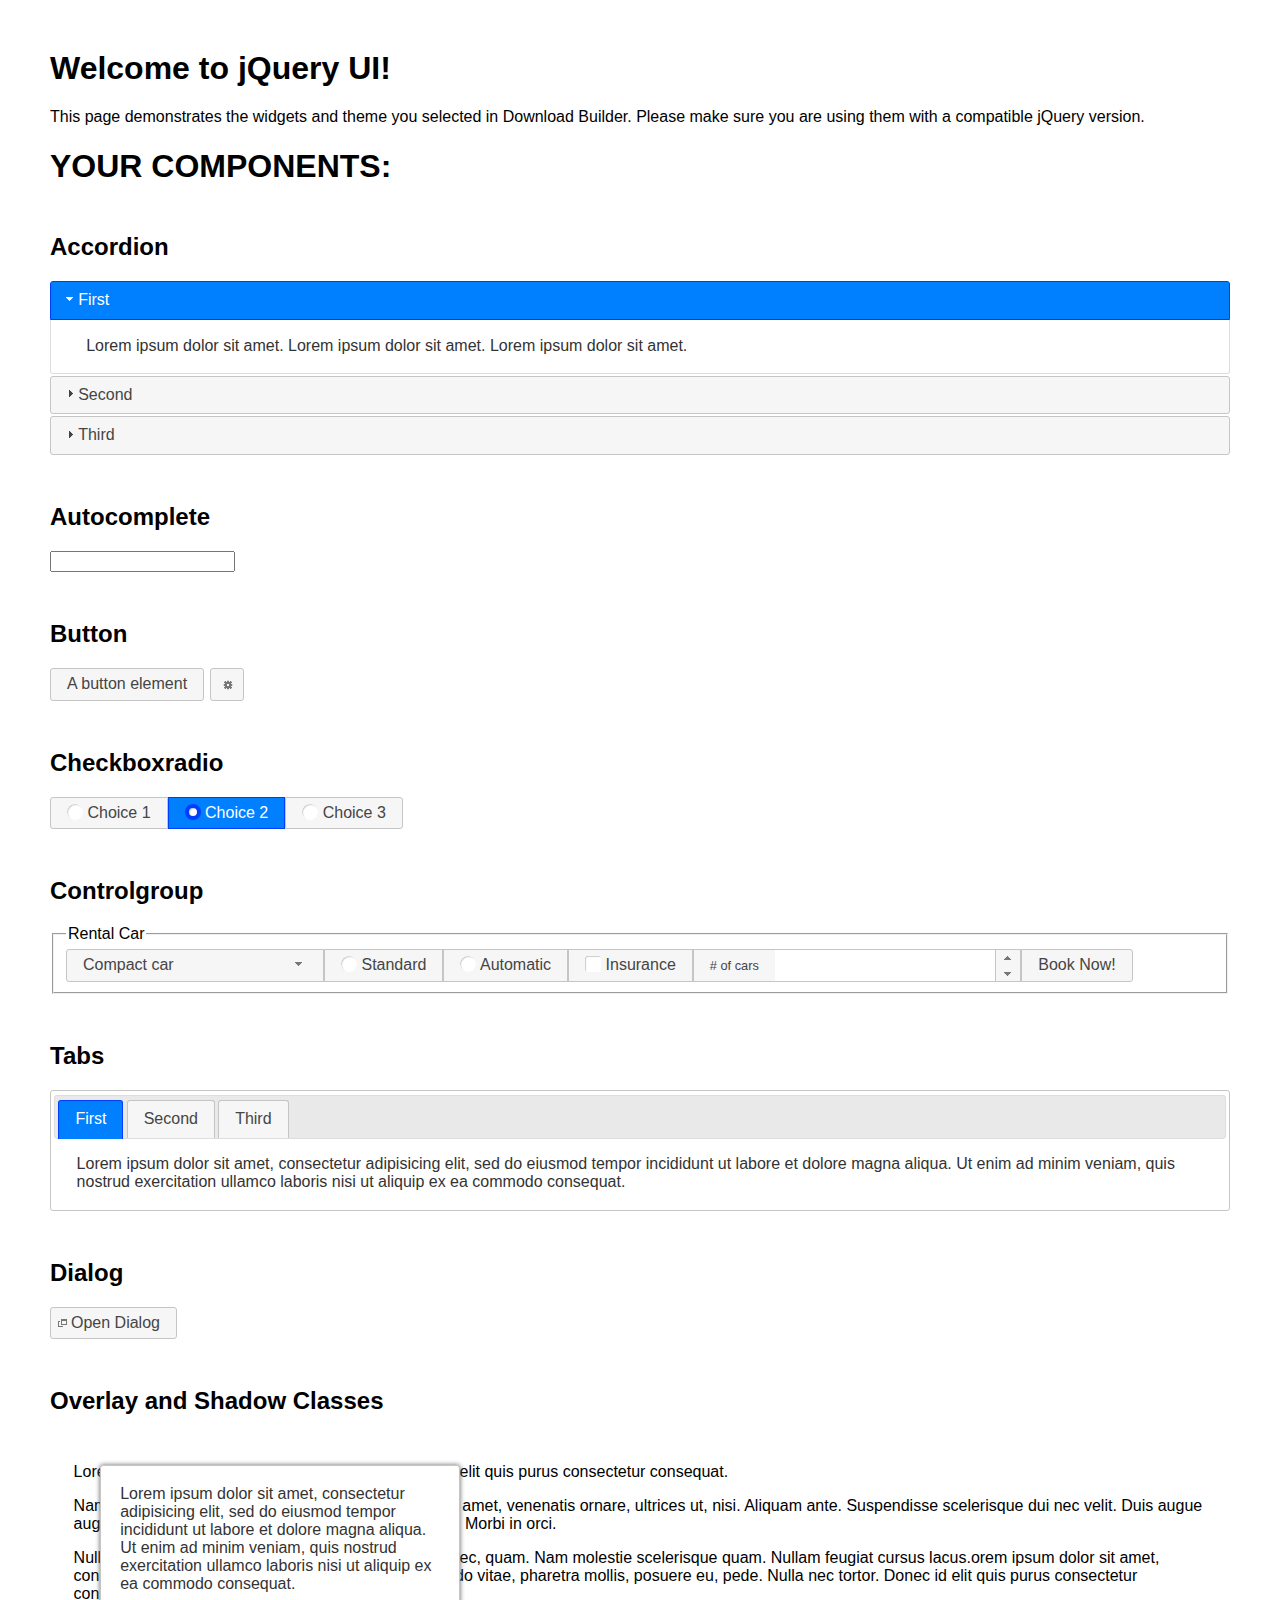
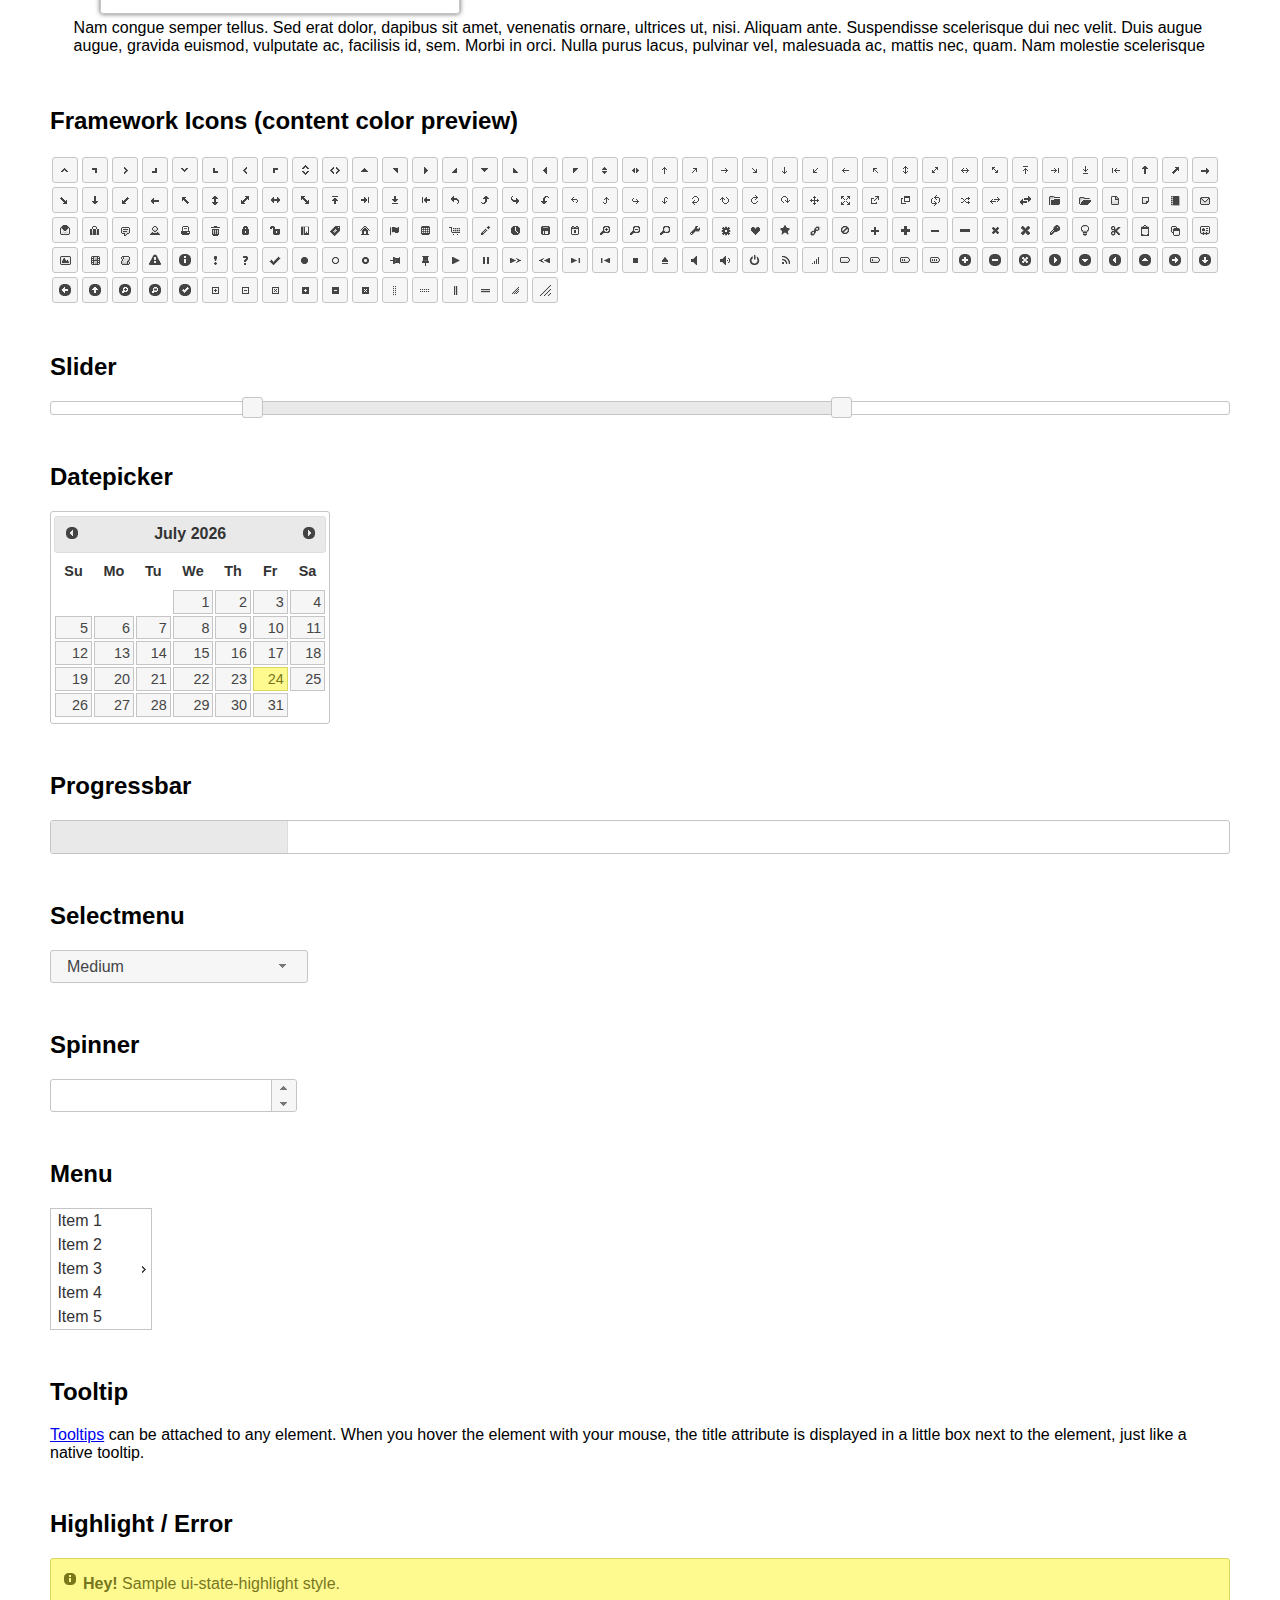
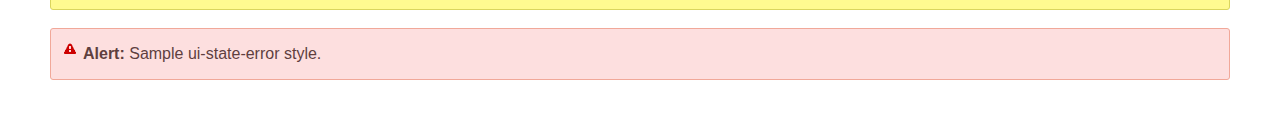
<file: Avenger_Assemble_App/Avengers_Assemble/jquery-ui/index.html>
<!doctype html>
<html lang="us">
<head>
	<meta charset="utf-8">
	<title>jQuery UI Example Page</title>
	<link href="jquery-ui.css" rel="stylesheet">
	<style>
	body{
		font-family: "Trebuchet MS", sans-serif;
		margin: 50px;
	}
	.demoHeaders {
		margin-top: 2em;
	}
	#dialog-link {
		padding: .4em 1em .4em 20px;
		text-decoration: none;
		position: relative;
	}
	#dialog-link span.ui-icon {
		margin: 0 5px 0 0;
		position: absolute;
		left: .2em;
		top: 50%;
		margin-top: -8px;
	}
	#icons {
		margin: 0;
		padding: 0;
	}
	#icons li {
		margin: 2px;
		position: relative;
		padding: 4px 0;
		cursor: pointer;
		float: left;
		list-style: none;
	}
	#icons span.ui-icon {
		float: left;
		margin: 0 4px;
	}
	.fakewindowcontain .ui-widget-overlay {
		position: absolute;
	}
	select {
		width: 200px;
	}
	</style>
</head>
<body>

<h1>Welcome to jQuery UI!</h1>

<div class="ui-widget">
	<p>This page demonstrates the widgets and theme you selected in Download Builder. Please make sure you are using them with a compatible jQuery version.</p>
</div>

<h1>YOUR COMPONENTS:</h1>


<!-- Accordion -->
<h2 class="demoHeaders">Accordion</h2>
<div id="accordion">
	<h3>First</h3>
	<div>Lorem ipsum dolor sit amet. Lorem ipsum dolor sit amet. Lorem ipsum dolor sit amet.</div>
	<h3>Second</h3>
	<div>Phasellus mattis tincidunt nibh.</div>
	<h3>Third</h3>
	<div>Nam dui erat, auctor a, dignissim quis.</div>
</div>



<!-- Autocomplete -->
<h2 class="demoHeaders">Autocomplete</h2>
<div>
	<input id="autocomplete" title="type &quot;a&quot;">
</div>



<!-- Button -->
<h2 class="demoHeaders">Button</h2>
<button id="button">A button element</button>
<button id="button-icon">An icon-only button</button>



<!-- Checkboxradio -->
<h2 class="demoHeaders">Checkboxradio</h2>
<form style="margin-top: 1em;">
	<div id="radioset">
		<input type="radio" id="radio1" name="radio"><label for="radio1">Choice 1</label>
		<input type="radio" id="radio2" name="radio" checked="checked"><label for="radio2">Choice 2</label>
		<input type="radio" id="radio3" name="radio"><label for="radio3">Choice 3</label>
	</div>
</form>



<!-- Controlgroup -->
<h2 class="demoHeaders">Controlgroup</h2>
<fieldset>
	<legend>Rental Car</legend>
	<div id="controlgroup">
		<select id="car-type">
			<option>Compact car</option>
			<option>Midsize car</option>
			<option>Full size car</option>
			<option>SUV</option>
			<option>Luxury</option>
			<option>Truck</option>
			<option>Van</option>
		</select>
		<label for="transmission-standard">Standard</label>
		<input type="radio" name="transmission" id="transmission-standard">
		<label for="transmission-automatic">Automatic</label>
		<input type="radio" name="transmission" id="transmission-automatic">
		<label for="insurance">Insurance</label>
		<input type="checkbox" name="insurance" id="insurance">
		<label for="horizontal-spinner" class="ui-controlgroup-label"># of cars</label>
		<input id="horizontal-spinner" class="ui-spinner-input">
		<button>Book Now!</button>
	</div>
</fieldset>



<!-- Tabs -->
<h2 class="demoHeaders">Tabs</h2>
<div id="tabs">
	<ul>
		<li><a href="#tabs-1">First</a></li>
		<li><a href="#tabs-2">Second</a></li>
		<li><a href="#tabs-3">Third</a></li>
	</ul>
	<div id="tabs-1">Lorem ipsum dolor sit amet, consectetur adipisicing elit, sed do eiusmod tempor incididunt ut labore et dolore magna aliqua. Ut enim ad minim veniam, quis nostrud exercitation ullamco laboris nisi ut aliquip ex ea commodo consequat.</div>
	<div id="tabs-2">Phasellus mattis tincidunt nibh. Cras orci urna, blandit id, pretium vel, aliquet ornare, felis. Maecenas scelerisque sem non nisl. Fusce sed lorem in enim dictum bibendum.</div>
	<div id="tabs-3">Nam dui erat, auctor a, dignissim quis, sollicitudin eu, felis. Pellentesque nisi urna, interdum eget, sagittis et, consequat vestibulum, lacus. Mauris porttitor ullamcorper augue.</div>
</div>



<h2 class="demoHeaders">Dialog</h2>
<p>
	<button id="dialog-link" class="ui-button ui-corner-all ui-widget">
		<span class="ui-icon ui-icon-newwin"></span>Open Dialog
	</button>
</p>

<h2 class="demoHeaders">Overlay and Shadow Classes</h2>
<div style="position: relative; width: 96%; height: 200px; padding:1% 2%; overflow:hidden;" class="fakewindowcontain">
	<p>Lorem ipsum dolor sit amet,  Nulla nec tortor. Donec id elit quis purus consectetur consequat. </p><p>Nam congue semper tellus. Sed erat dolor, dapibus sit amet, venenatis ornare, ultrices ut, nisi. Aliquam ante. Suspendisse scelerisque dui nec velit. Duis augue augue, gravida euismod, vulputate ac, facilisis id, sem. Morbi in orci. </p><p>Nulla purus lacus, pulvinar vel, malesuada ac, mattis nec, quam. Nam molestie scelerisque quam. Nullam feugiat cursus lacus.orem ipsum dolor sit amet, consectetur adipiscing elit. Donec libero risus, commodo vitae, pharetra mollis, posuere eu, pede. Nulla nec tortor. Donec id elit quis purus consectetur consequat. </p><p>Nam congue semper tellus. Sed erat dolor, dapibus sit amet, venenatis ornare, ultrices ut, nisi. Aliquam ante. Suspendisse scelerisque dui nec velit. Duis augue augue, gravida euismod, vulputate ac, facilisis id, sem. Morbi in orci. Nulla purus lacus, pulvinar vel, malesuada ac, mattis nec, quam. Nam molestie scelerisque quam. </p><p>Nullam feugiat cursus lacus.orem ipsum dolor sit amet, consectetur adipiscing elit. Donec libero risus, commodo vitae, pharetra mollis, posuere eu, pede. Nulla nec tortor. Donec id elit quis purus consectetur consequat. Nam congue semper tellus. Sed erat dolor, dapibus sit amet, venenatis ornare, ultrices ut, nisi. Aliquam ante. </p><p>Suspendisse scelerisque dui nec velit. Duis augue augue, gravida euismod, vulputate ac, facilisis id, sem. Morbi in orci. Nulla purus lacus, pulvinar vel, malesuada ac, mattis nec, quam. Nam molestie scelerisque quam. Nullam feugiat cursus lacus.orem ipsum dolor sit amet, consectetur adipiscing elit. Donec libero risus, commodo vitae, pharetra mollis, posuere eu, pede. Nulla nec tortor. Donec id elit quis purus consectetur consequat. Nam congue semper tellus. Sed erat dolor, dapibus sit amet, venenatis ornare, ultrices ut, nisi. </p>

	<!-- ui-dialog -->
	<div class="ui-widget-overlay ui-front"></div>
	<div style="position: absolute; width: 320px; left: 50px; top: 30px; padding: 1.2em" class="ui-widget ui-front ui-widget-content ui-corner-all ui-widget-shadow">
		Lorem ipsum dolor sit amet, consectetur adipisicing elit, sed do eiusmod tempor incididunt ut labore et dolore magna aliqua. Ut enim ad minim veniam, quis nostrud exercitation ullamco laboris nisi ut aliquip ex ea commodo consequat.
	</div>

</div>

<!-- ui-dialog -->
<div id="dialog" title="Dialog Title">
	<p>Lorem ipsum dolor sit amet, consectetur adipisicing elit, sed do eiusmod tempor incididunt ut labore et dolore magna aliqua. Ut enim ad minim veniam, quis nostrud exercitation ullamco laboris nisi ut aliquip ex ea commodo consequat.</p>
</div>



<h2 class="demoHeaders">Framework Icons (content color preview)</h2>
<ul id="icons" class="ui-widget ui-helper-clearfix">
	<li class="ui-state-default ui-corner-all" title=".ui-icon-caret-1-n"><span class="ui-icon ui-icon-caret-1-n"></span></li>
	<li class="ui-state-default ui-corner-all" title=".ui-icon-caret-1-ne"><span class="ui-icon ui-icon-caret-1-ne"></span></li>
	<li class="ui-state-default ui-corner-all" title=".ui-icon-caret-1-e"><span class="ui-icon ui-icon-caret-1-e"></span></li>
	<li class="ui-state-default ui-corner-all" title=".ui-icon-caret-1-se"><span class="ui-icon ui-icon-caret-1-se"></span></li>
	<li class="ui-state-default ui-corner-all" title=".ui-icon-caret-1-s"><span class="ui-icon ui-icon-caret-1-s"></span></li>
	<li class="ui-state-default ui-corner-all" title=".ui-icon-caret-1-sw"><span class="ui-icon ui-icon-caret-1-sw"></span></li>
	<li class="ui-state-default ui-corner-all" title=".ui-icon-caret-1-w"><span class="ui-icon ui-icon-caret-1-w"></span></li>
	<li class="ui-state-default ui-corner-all" title=".ui-icon-caret-1-nw"><span class="ui-icon ui-icon-caret-1-nw"></span></li>
	<li class="ui-state-default ui-corner-all" title=".ui-icon-caret-2-n-s"><span class="ui-icon ui-icon-caret-2-n-s"></span></li>
	<li class="ui-state-default ui-corner-all" title=".ui-icon-caret-2-e-w"><span class="ui-icon ui-icon-caret-2-e-w"></span></li>
	<li class="ui-state-default ui-corner-all" title=".ui-icon-triangle-1-n"><span class="ui-icon ui-icon-triangle-1-n"></span></li>
	<li class="ui-state-default ui-corner-all" title=".ui-icon-triangle-1-ne"><span class="ui-icon ui-icon-triangle-1-ne"></span></li>
	<li class="ui-state-default ui-corner-all" title=".ui-icon-triangle-1-e"><span class="ui-icon ui-icon-triangle-1-e"></span></li>
	<li class="ui-state-default ui-corner-all" title=".ui-icon-triangle-1-se"><span class="ui-icon ui-icon-triangle-1-se"></span></li>
	<li class="ui-state-default ui-corner-all" title=".ui-icon-triangle-1-s"><span class="ui-icon ui-icon-triangle-1-s"></span></li>
	<li class="ui-state-default ui-corner-all" title=".ui-icon-triangle-1-sw"><span class="ui-icon ui-icon-triangle-1-sw"></span></li>
	<li class="ui-state-default ui-corner-all" title=".ui-icon-triangle-1-w"><span class="ui-icon ui-icon-triangle-1-w"></span></li>
	<li class="ui-state-default ui-corner-all" title=".ui-icon-triangle-1-nw"><span class="ui-icon ui-icon-triangle-1-nw"></span></li>
	<li class="ui-state-default ui-corner-all" title=".ui-icon-triangle-2-n-s"><span class="ui-icon ui-icon-triangle-2-n-s"></span></li>
	<li class="ui-state-default ui-corner-all" title=".ui-icon-triangle-2-e-w"><span class="ui-icon ui-icon-triangle-2-e-w"></span></li>
	<li class="ui-state-default ui-corner-all" title=".ui-icon-arrow-1-n"><span class="ui-icon ui-icon-arrow-1-n"></span></li>
	<li class="ui-state-default ui-corner-all" title=".ui-icon-arrow-1-ne"><span class="ui-icon ui-icon-arrow-1-ne"></span></li>
	<li class="ui-state-default ui-corner-all" title=".ui-icon-arrow-1-e"><span class="ui-icon ui-icon-arrow-1-e"></span></li>
	<li class="ui-state-default ui-corner-all" title=".ui-icon-arrow-1-se"><span class="ui-icon ui-icon-arrow-1-se"></span></li>
	<li class="ui-state-default ui-corner-all" title=".ui-icon-arrow-1-s"><span class="ui-icon ui-icon-arrow-1-s"></span></li>
	<li class="ui-state-default ui-corner-all" title=".ui-icon-arrow-1-sw"><span class="ui-icon ui-icon-arrow-1-sw"></span></li>
	<li class="ui-state-default ui-corner-all" title=".ui-icon-arrow-1-w"><span class="ui-icon ui-icon-arrow-1-w"></span></li>
	<li class="ui-state-default ui-corner-all" title=".ui-icon-arrow-1-nw"><span class="ui-icon ui-icon-arrow-1-nw"></span></li>
	<li class="ui-state-default ui-corner-all" title=".ui-icon-arrow-2-n-s"><span class="ui-icon ui-icon-arrow-2-n-s"></span></li>
	<li class="ui-state-default ui-corner-all" title=".ui-icon-arrow-2-ne-sw"><span class="ui-icon ui-icon-arrow-2-ne-sw"></span></li>
	<li class="ui-state-default ui-corner-all" title=".ui-icon-arrow-2-e-w"><span class="ui-icon ui-icon-arrow-2-e-w"></span></li>
	<li class="ui-state-default ui-corner-all" title=".ui-icon-arrow-2-se-nw"><span class="ui-icon ui-icon-arrow-2-se-nw"></span></li>
	<li class="ui-state-default ui-corner-all" title=".ui-icon-arrowstop-1-n"><span class="ui-icon ui-icon-arrowstop-1-n"></span></li>
	<li class="ui-state-default ui-corner-all" title=".ui-icon-arrowstop-1-e"><span class="ui-icon ui-icon-arrowstop-1-e"></span></li>
	<li class="ui-state-default ui-corner-all" title=".ui-icon-arrowstop-1-s"><span class="ui-icon ui-icon-arrowstop-1-s"></span></li>
	<li class="ui-state-default ui-corner-all" title=".ui-icon-arrowstop-1-w"><span class="ui-icon ui-icon-arrowstop-1-w"></span></li>
	<li class="ui-state-default ui-corner-all" title=".ui-icon-arrowthick-1-n"><span class="ui-icon ui-icon-arrowthick-1-n"></span></li>
	<li class="ui-state-default ui-corner-all" title=".ui-icon-arrowthick-1-ne"><span class="ui-icon ui-icon-arrowthick-1-ne"></span></li>
	<li class="ui-state-default ui-corner-all" title=".ui-icon-arrowthick-1-e"><span class="ui-icon ui-icon-arrowthick-1-e"></span></li>
	<li class="ui-state-default ui-corner-all" title=".ui-icon-arrowthick-1-se"><span class="ui-icon ui-icon-arrowthick-1-se"></span></li>
	<li class="ui-state-default ui-corner-all" title=".ui-icon-arrowthick-1-s"><span class="ui-icon ui-icon-arrowthick-1-s"></span></li>
	<li class="ui-state-default ui-corner-all" title=".ui-icon-arrowthick-1-sw"><span class="ui-icon ui-icon-arrowthick-1-sw"></span></li>
	<li class="ui-state-default ui-corner-all" title=".ui-icon-arrowthick-1-w"><span class="ui-icon ui-icon-arrowthick-1-w"></span></li>
	<li class="ui-state-default ui-corner-all" title=".ui-icon-arrowthick-1-nw"><span class="ui-icon ui-icon-arrowthick-1-nw"></span></li>
	<li class="ui-state-default ui-corner-all" title=".ui-icon-arrowthick-2-n-s"><span class="ui-icon ui-icon-arrowthick-2-n-s"></span></li>
	<li class="ui-state-default ui-corner-all" title=".ui-icon-arrowthick-2-ne-sw"><span class="ui-icon ui-icon-arrowthick-2-ne-sw"></span></li>
	<li class="ui-state-default ui-corner-all" title=".ui-icon-arrowthick-2-e-w"><span class="ui-icon ui-icon-arrowthick-2-e-w"></span></li>
	<li class="ui-state-default ui-corner-all" title=".ui-icon-arrowthick-2-se-nw"><span class="ui-icon ui-icon-arrowthick-2-se-nw"></span></li>
	<li class="ui-state-default ui-corner-all" title=".ui-icon-arrowthickstop-1-n"><span class="ui-icon ui-icon-arrowthickstop-1-n"></span></li>
	<li class="ui-state-default ui-corner-all" title=".ui-icon-arrowthickstop-1-e"><span class="ui-icon ui-icon-arrowthickstop-1-e"></span></li>
	<li class="ui-state-default ui-corner-all" title=".ui-icon-arrowthickstop-1-s"><span class="ui-icon ui-icon-arrowthickstop-1-s"></span></li>
	<li class="ui-state-default ui-corner-all" title=".ui-icon-arrowthickstop-1-w"><span class="ui-icon ui-icon-arrowthickstop-1-w"></span></li>
	<li class="ui-state-default ui-corner-all" title=".ui-icon-arrowreturnthick-1-w"><span class="ui-icon ui-icon-arrowreturnthick-1-w"></span></li>
	<li class="ui-state-default ui-corner-all" title=".ui-icon-arrowreturnthick-1-n"><span class="ui-icon ui-icon-arrowreturnthick-1-n"></span></li>
	<li class="ui-state-default ui-corner-all" title=".ui-icon-arrowreturnthick-1-e"><span class="ui-icon ui-icon-arrowreturnthick-1-e"></span></li>
	<li class="ui-state-default ui-corner-all" title=".ui-icon-arrowreturnthick-1-s"><span class="ui-icon ui-icon-arrowreturnthick-1-s"></span></li>
	<li class="ui-state-default ui-corner-all" title=".ui-icon-arrowreturn-1-w"><span class="ui-icon ui-icon-arrowreturn-1-w"></span></li>
	<li class="ui-state-default ui-corner-all" title=".ui-icon-arrowreturn-1-n"><span class="ui-icon ui-icon-arrowreturn-1-n"></span></li>
	<li class="ui-state-default ui-corner-all" title=".ui-icon-arrowreturn-1-e"><span class="ui-icon ui-icon-arrowreturn-1-e"></span></li>
	<li class="ui-state-default ui-corner-all" title=".ui-icon-arrowreturn-1-s"><span class="ui-icon ui-icon-arrowreturn-1-s"></span></li>
	<li class="ui-state-default ui-corner-all" title=".ui-icon-arrowrefresh-1-w"><span class="ui-icon ui-icon-arrowrefresh-1-w"></span></li>
	<li class="ui-state-default ui-corner-all" title=".ui-icon-arrowrefresh-1-n"><span class="ui-icon ui-icon-arrowrefresh-1-n"></span></li>
	<li class="ui-state-default ui-corner-all" title=".ui-icon-arrowrefresh-1-e"><span class="ui-icon ui-icon-arrowrefresh-1-e"></span></li>
	<li class="ui-state-default ui-corner-all" title=".ui-icon-arrowrefresh-1-s"><span class="ui-icon ui-icon-arrowrefresh-1-s"></span></li>
	<li class="ui-state-default ui-corner-all" title=".ui-icon-arrow-4"><span class="ui-icon ui-icon-arrow-4"></span></li>
	<li class="ui-state-default ui-corner-all" title=".ui-icon-arrow-4-diag"><span class="ui-icon ui-icon-arrow-4-diag"></span></li>
	<li class="ui-state-default ui-corner-all" title=".ui-icon-extlink"><span class="ui-icon ui-icon-extlink"></span></li>
	<li class="ui-state-default ui-corner-all" title=".ui-icon-newwin"><span class="ui-icon ui-icon-newwin"></span></li>
	<li class="ui-state-default ui-corner-all" title=".ui-icon-refresh"><span class="ui-icon ui-icon-refresh"></span></li>
	<li class="ui-state-default ui-corner-all" title=".ui-icon-shuffle"><span class="ui-icon ui-icon-shuffle"></span></li>
	<li class="ui-state-default ui-corner-all" title=".ui-icon-transfer-e-w"><span class="ui-icon ui-icon-transfer-e-w"></span></li>
	<li class="ui-state-default ui-corner-all" title=".ui-icon-transferthick-e-w"><span class="ui-icon ui-icon-transferthick-e-w"></span></li>
	<li class="ui-state-default ui-corner-all" title=".ui-icon-folder-collapsed"><span class="ui-icon ui-icon-folder-collapsed"></span></li>
	<li class="ui-state-default ui-corner-all" title=".ui-icon-folder-open"><span class="ui-icon ui-icon-folder-open"></span></li>
	<li class="ui-state-default ui-corner-all" title=".ui-icon-document"><span class="ui-icon ui-icon-document"></span></li>
	<li class="ui-state-default ui-corner-all" title=".ui-icon-document-b"><span class="ui-icon ui-icon-document-b"></span></li>
	<li class="ui-state-default ui-corner-all" title=".ui-icon-note"><span class="ui-icon ui-icon-note"></span></li>
	<li class="ui-state-default ui-corner-all" title=".ui-icon-mail-closed"><span class="ui-icon ui-icon-mail-closed"></span></li>
	<li class="ui-state-default ui-corner-all" title=".ui-icon-mail-open"><span class="ui-icon ui-icon-mail-open"></span></li>
	<li class="ui-state-default ui-corner-all" title=".ui-icon-suitcase"><span class="ui-icon ui-icon-suitcase"></span></li>
	<li class="ui-state-default ui-corner-all" title=".ui-icon-comment"><span class="ui-icon ui-icon-comment"></span></li>
	<li class="ui-state-default ui-corner-all" title=".ui-icon-person"><span class="ui-icon ui-icon-person"></span></li>
	<li class="ui-state-default ui-corner-all" title=".ui-icon-print"><span class="ui-icon ui-icon-print"></span></li>
	<li class="ui-state-default ui-corner-all" title=".ui-icon-trash"><span class="ui-icon ui-icon-trash"></span></li>
	<li class="ui-state-default ui-corner-all" title=".ui-icon-locked"><span class="ui-icon ui-icon-locked"></span></li>
	<li class="ui-state-default ui-corner-all" title=".ui-icon-unlocked"><span class="ui-icon ui-icon-unlocked"></span></li>
	<li class="ui-state-default ui-corner-all" title=".ui-icon-bookmark"><span class="ui-icon ui-icon-bookmark"></span></li>
	<li class="ui-state-default ui-corner-all" title=".ui-icon-tag"><span class="ui-icon ui-icon-tag"></span></li>
	<li class="ui-state-default ui-corner-all" title=".ui-icon-home"><span class="ui-icon ui-icon-home"></span></li>
	<li class="ui-state-default ui-corner-all" title=".ui-icon-flag"><span class="ui-icon ui-icon-flag"></span></li>
	<li class="ui-state-default ui-corner-all" title=".ui-icon-calculator"><span class="ui-icon ui-icon-calculator"></span></li>
	<li class="ui-state-default ui-corner-all" title=".ui-icon-cart"><span class="ui-icon ui-icon-cart"></span></li>
	<li class="ui-state-default ui-corner-all" title=".ui-icon-pencil"><span class="ui-icon ui-icon-pencil"></span></li>
	<li class="ui-state-default ui-corner-all" title=".ui-icon-clock"><span class="ui-icon ui-icon-clock"></span></li>
	<li class="ui-state-default ui-corner-all" title=".ui-icon-disk"><span class="ui-icon ui-icon-disk"></span></li>
	<li class="ui-state-default ui-corner-all" title=".ui-icon-calendar"><span class="ui-icon ui-icon-calendar"></span></li>
	<li class="ui-state-default ui-corner-all" title=".ui-icon-zoomin"><span class="ui-icon ui-icon-zoomin"></span></li>
	<li class="ui-state-default ui-corner-all" title=".ui-icon-zoomout"><span class="ui-icon ui-icon-zoomout"></span></li>
	<li class="ui-state-default ui-corner-all" title=".ui-icon-search"><span class="ui-icon ui-icon-search"></span></li>
	<li class="ui-state-default ui-corner-all" title=".ui-icon-wrench"><span class="ui-icon ui-icon-wrench"></span></li>
	<li class="ui-state-default ui-corner-all" title=".ui-icon-gear"><span class="ui-icon ui-icon-gear"></span></li>
	<li class="ui-state-default ui-corner-all" title=".ui-icon-heart"><span class="ui-icon ui-icon-heart"></span></li>
	<li class="ui-state-default ui-corner-all" title=".ui-icon-star"><span class="ui-icon ui-icon-star"></span></li>
	<li class="ui-state-default ui-corner-all" title=".ui-icon-link"><span class="ui-icon ui-icon-link"></span></li>
	<li class="ui-state-default ui-corner-all" title=".ui-icon-cancel"><span class="ui-icon ui-icon-cancel"></span></li>
	<li class="ui-state-default ui-corner-all" title=".ui-icon-plus"><span class="ui-icon ui-icon-plus"></span></li>
	<li class="ui-state-default ui-corner-all" title=".ui-icon-plusthick"><span class="ui-icon ui-icon-plusthick"></span></li>
	<li class="ui-state-default ui-corner-all" title=".ui-icon-minus"><span class="ui-icon ui-icon-minus"></span></li>
	<li class="ui-state-default ui-corner-all" title=".ui-icon-minusthick"><span class="ui-icon ui-icon-minusthick"></span></li>
	<li class="ui-state-default ui-corner-all" title=".ui-icon-close"><span class="ui-icon ui-icon-close"></span></li>
	<li class="ui-state-default ui-corner-all" title=".ui-icon-closethick"><span class="ui-icon ui-icon-closethick"></span></li>
	<li class="ui-state-default ui-corner-all" title=".ui-icon-key"><span class="ui-icon ui-icon-key"></span></li>
	<li class="ui-state-default ui-corner-all" title=".ui-icon-lightbulb"><span class="ui-icon ui-icon-lightbulb"></span></li>
	<li class="ui-state-default ui-corner-all" title=".ui-icon-scissors"><span class="ui-icon ui-icon-scissors"></span></li>
	<li class="ui-state-default ui-corner-all" title=".ui-icon-clipboard"><span class="ui-icon ui-icon-clipboard"></span></li>
	<li class="ui-state-default ui-corner-all" title=".ui-icon-copy"><span class="ui-icon ui-icon-copy"></span></li>
	<li class="ui-state-default ui-corner-all" title=".ui-icon-contact"><span class="ui-icon ui-icon-contact"></span></li>
	<li class="ui-state-default ui-corner-all" title=".ui-icon-image"><span class="ui-icon ui-icon-image"></span></li>
	<li class="ui-state-default ui-corner-all" title=".ui-icon-video"><span class="ui-icon ui-icon-video"></span></li>
	<li class="ui-state-default ui-corner-all" title=".ui-icon-script"><span class="ui-icon ui-icon-script"></span></li>
	<li class="ui-state-default ui-corner-all" title=".ui-icon-alert"><span class="ui-icon ui-icon-alert"></span></li>
	<li class="ui-state-default ui-corner-all" title=".ui-icon-info"><span class="ui-icon ui-icon-info"></span></li>
	<li class="ui-state-default ui-corner-all" title=".ui-icon-notice"><span class="ui-icon ui-icon-notice"></span></li>
	<li class="ui-state-default ui-corner-all" title=".ui-icon-help"><span class="ui-icon ui-icon-help"></span></li>
	<li class="ui-state-default ui-corner-all" title=".ui-icon-check"><span class="ui-icon ui-icon-check"></span></li>
	<li class="ui-state-default ui-corner-all" title=".ui-icon-bullet"><span class="ui-icon ui-icon-bullet"></span></li>
	<li class="ui-state-default ui-corner-all" title=".ui-icon-radio-off"><span class="ui-icon ui-icon-radio-off"></span></li>
	<li class="ui-state-default ui-corner-all" title=".ui-icon-radio-on"><span class="ui-icon ui-icon-radio-on"></span></li>
	<li class="ui-state-default ui-corner-all" title=".ui-icon-pin-w"><span class="ui-icon ui-icon-pin-w"></span></li>
	<li class="ui-state-default ui-corner-all" title=".ui-icon-pin-s"><span class="ui-icon ui-icon-pin-s"></span></li>
	<li class="ui-state-default ui-corner-all" title=".ui-icon-play"><span class="ui-icon ui-icon-play"></span></li>
	<li class="ui-state-default ui-corner-all" title=".ui-icon-pause"><span class="ui-icon ui-icon-pause"></span></li>
	<li class="ui-state-default ui-corner-all" title=".ui-icon-seek-next"><span class="ui-icon ui-icon-seek-next"></span></li>
	<li class="ui-state-default ui-corner-all" title=".ui-icon-seek-prev"><span class="ui-icon ui-icon-seek-prev"></span></li>
	<li class="ui-state-default ui-corner-all" title=".ui-icon-seek-end"><span class="ui-icon ui-icon-seek-end"></span></li>
	<li class="ui-state-default ui-corner-all" title=".ui-icon-seek-first"><span class="ui-icon ui-icon-seek-first"></span></li>
	<li class="ui-state-default ui-corner-all" title=".ui-icon-stop"><span class="ui-icon ui-icon-stop"></span></li>
	<li class="ui-state-default ui-corner-all" title=".ui-icon-eject"><span class="ui-icon ui-icon-eject"></span></li>
	<li class="ui-state-default ui-corner-all" title=".ui-icon-volume-off"><span class="ui-icon ui-icon-volume-off"></span></li>
	<li class="ui-state-default ui-corner-all" title=".ui-icon-volume-on"><span class="ui-icon ui-icon-volume-on"></span></li>
	<li class="ui-state-default ui-corner-all" title=".ui-icon-power"><span class="ui-icon ui-icon-power"></span></li>
	<li class="ui-state-default ui-corner-all" title=".ui-icon-signal-diag"><span class="ui-icon ui-icon-signal-diag"></span></li>
	<li class="ui-state-default ui-corner-all" title=".ui-icon-signal"><span class="ui-icon ui-icon-signal"></span></li>
	<li class="ui-state-default ui-corner-all" title=".ui-icon-battery-0"><span class="ui-icon ui-icon-battery-0"></span></li>
	<li class="ui-state-default ui-corner-all" title=".ui-icon-battery-1"><span class="ui-icon ui-icon-battery-1"></span></li>
	<li class="ui-state-default ui-corner-all" title=".ui-icon-battery-2"><span class="ui-icon ui-icon-battery-2"></span></li>
	<li class="ui-state-default ui-corner-all" title=".ui-icon-battery-3"><span class="ui-icon ui-icon-battery-3"></span></li>
	<li class="ui-state-default ui-corner-all" title=".ui-icon-circle-plus"><span class="ui-icon ui-icon-circle-plus"></span></li>
	<li class="ui-state-default ui-corner-all" title=".ui-icon-circle-minus"><span class="ui-icon ui-icon-circle-minus"></span></li>
	<li class="ui-state-default ui-corner-all" title=".ui-icon-circle-close"><span class="ui-icon ui-icon-circle-close"></span></li>
	<li class="ui-state-default ui-corner-all" title=".ui-icon-circle-triangle-e"><span class="ui-icon ui-icon-circle-triangle-e"></span></li>
	<li class="ui-state-default ui-corner-all" title=".ui-icon-circle-triangle-s"><span class="ui-icon ui-icon-circle-triangle-s"></span></li>
	<li class="ui-state-default ui-corner-all" title=".ui-icon-circle-triangle-w"><span class="ui-icon ui-icon-circle-triangle-w"></span></li>
	<li class="ui-state-default ui-corner-all" title=".ui-icon-circle-triangle-n"><span class="ui-icon ui-icon-circle-triangle-n"></span></li>
	<li class="ui-state-default ui-corner-all" title=".ui-icon-circle-arrow-e"><span class="ui-icon ui-icon-circle-arrow-e"></span></li>
	<li class="ui-state-default ui-corner-all" title=".ui-icon-circle-arrow-s"><span class="ui-icon ui-icon-circle-arrow-s"></span></li>
	<li class="ui-state-default ui-corner-all" title=".ui-icon-circle-arrow-w"><span class="ui-icon ui-icon-circle-arrow-w"></span></li>
	<li class="ui-state-default ui-corner-all" title=".ui-icon-circle-arrow-n"><span class="ui-icon ui-icon-circle-arrow-n"></span></li>
	<li class="ui-state-default ui-corner-all" title=".ui-icon-circle-zoomin"><span class="ui-icon ui-icon-circle-zoomin"></span></li>
	<li class="ui-state-default ui-corner-all" title=".ui-icon-circle-zoomout"><span class="ui-icon ui-icon-circle-zoomout"></span></li>
	<li class="ui-state-default ui-corner-all" title=".ui-icon-circle-check"><span class="ui-icon ui-icon-circle-check"></span></li>
	<li class="ui-state-default ui-corner-all" title=".ui-icon-circlesmall-plus"><span class="ui-icon ui-icon-circlesmall-plus"></span></li>
	<li class="ui-state-default ui-corner-all" title=".ui-icon-circlesmall-minus"><span class="ui-icon ui-icon-circlesmall-minus"></span></li>
	<li class="ui-state-default ui-corner-all" title=".ui-icon-circlesmall-close"><span class="ui-icon ui-icon-circlesmall-close"></span></li>
	<li class="ui-state-default ui-corner-all" title=".ui-icon-squaresmall-plus"><span class="ui-icon ui-icon-squaresmall-plus"></span></li>
	<li class="ui-state-default ui-corner-all" title=".ui-icon-squaresmall-minus"><span class="ui-icon ui-icon-squaresmall-minus"></span></li>
	<li class="ui-state-default ui-corner-all" title=".ui-icon-squaresmall-close"><span class="ui-icon ui-icon-squaresmall-close"></span></li>
	<li class="ui-state-default ui-corner-all" title=".ui-icon-grip-dotted-vertical"><span class="ui-icon ui-icon-grip-dotted-vertical"></span></li>
	<li class="ui-state-default ui-corner-all" title=".ui-icon-grip-dotted-horizontal"><span class="ui-icon ui-icon-grip-dotted-horizontal"></span></li>
	<li class="ui-state-default ui-corner-all" title=".ui-icon-grip-solid-vertical"><span class="ui-icon ui-icon-grip-solid-vertical"></span></li>
	<li class="ui-state-default ui-corner-all" title=".ui-icon-grip-solid-horizontal"><span class="ui-icon ui-icon-grip-solid-horizontal"></span></li>
	<li class="ui-state-default ui-corner-all" title=".ui-icon-gripsmall-diagonal-se"><span class="ui-icon ui-icon-gripsmall-diagonal-se"></span></li>
	<li class="ui-state-default ui-corner-all" title=".ui-icon-grip-diagonal-se"><span class="ui-icon ui-icon-grip-diagonal-se"></span></li>
</ul>


<!-- Slider -->
<h2 class="demoHeaders">Slider</h2>
<div id="slider"></div>



<!-- Datepicker -->
<h2 class="demoHeaders">Datepicker</h2>
<div id="datepicker"></div>



<!-- Progressbar -->
<h2 class="demoHeaders">Progressbar</h2>
<div id="progressbar"></div>



<!-- Progressbar -->
<h2 class="demoHeaders">Selectmenu</h2>
<select id="selectmenu">
	<option>Slower</option>
	<option>Slow</option>
	<option selected="selected">Medium</option>
	<option>Fast</option>
	<option>Faster</option>
</select>



<!-- Spinner -->
<h2 class="demoHeaders">Spinner</h2>
<input id="spinner">



<!-- Menu -->
<h2 class="demoHeaders">Menu</h2>
<ul style="width:100px;" id="menu">
	<li><div>Item 1</div></li>
	<li><div>Item 2</div></li>
	<li><div>Item 3</div>
		<ul>
			<li><div>Item 3-1</div></li>
			<li><div>Item 3-2</div></li>
			<li><div>Item 3-3</div></li>
			<li><div>Item 3-4</div></li>
			<li><div>Item 3-5</div></li>
		</ul>
	</li>
	<li><div>Item 4</div></li>
	<li><div>Item 5</div></li>
</ul>



<!-- Tooltip -->
<h2 class="demoHeaders">Tooltip</h2>
<p id="tooltip">
	<a href="#" title="That&apos;s what this widget is">Tooltips</a> can be attached to any element. When you hover
the element with your mouse, the title attribute is displayed in a little box next to the element, just like a native tooltip.
</p>


<!-- Highlight / Error -->
<h2 class="demoHeaders">Highlight / Error</h2>
<div class="ui-widget">
	<div class="ui-state-highlight ui-corner-all" style="margin-top: 20px; padding: 0 .7em;">
		<p><span class="ui-icon ui-icon-info" style="float: left; margin-right: .3em;"></span>
		<strong>Hey!</strong> Sample ui-state-highlight style.</p>
	</div>
</div>
<br>
<div class="ui-widget">
	<div class="ui-state-error ui-corner-all" style="padding: 0 .7em;">
		<p><span class="ui-icon ui-icon-alert" style="float: left; margin-right: .3em;"></span>
		<strong>Alert:</strong> Sample ui-state-error style.</p>
	</div>
</div>

<script src="external/jquery/jquery.js"></script>
<script src="jquery-ui.js"></script>
<script>

$( "#accordion" ).accordion();



var availableTags = [
	"ActionScript",
	"AppleScript",
	"Asp",
	"BASIC",
	"C",
	"C++",
	"Clojure",
	"COBOL",
	"ColdFusion",
	"Erlang",
	"Fortran",
	"Groovy",
	"Haskell",
	"Java",
	"JavaScript",
	"Lisp",
	"Perl",
	"PHP",
	"Python",
	"Ruby",
	"Scala",
	"Scheme"
];
$( "#autocomplete" ).autocomplete({
	source: availableTags
});



$( "#button" ).button();
$( "#button-icon" ).button({
	icon: "ui-icon-gear",
	showLabel: false
});



$( "#radioset" ).buttonset();



$( "#controlgroup" ).controlgroup();



$( "#tabs" ).tabs();



$( "#dialog" ).dialog({
	autoOpen: false,
	width: 400,
	buttons: [
		{
			text: "Ok",
			click: function() {
				$( this ).dialog( "close" );
			}
		},
		{
			text: "Cancel",
			click: function() {
				$( this ).dialog( "close" );
			}
		}
	]
});

// Link to open the dialog
$( "#dialog-link" ).click(function( event ) {
	$( "#dialog" ).dialog( "open" );
	event.preventDefault();
});



$( "#datepicker" ).datepicker({
	inline: true
});



$( "#slider" ).slider({
	range: true,
	values: [ 17, 67 ]
});



$( "#progressbar" ).progressbar({
	value: 20
});



$( "#spinner" ).spinner();



$( "#menu" ).menu();



$( "#tooltip" ).tooltip();



$( "#selectmenu" ).selectmenu();


// Hover states on the static widgets
$( "#dialog-link, #icons li" ).hover(
	function() {
		$( this ).addClass( "ui-state-hover" );
	},
	function() {
		$( this ).removeClass( "ui-state-hover" );
	}
);
</script>
</body>
</html>
</file>
